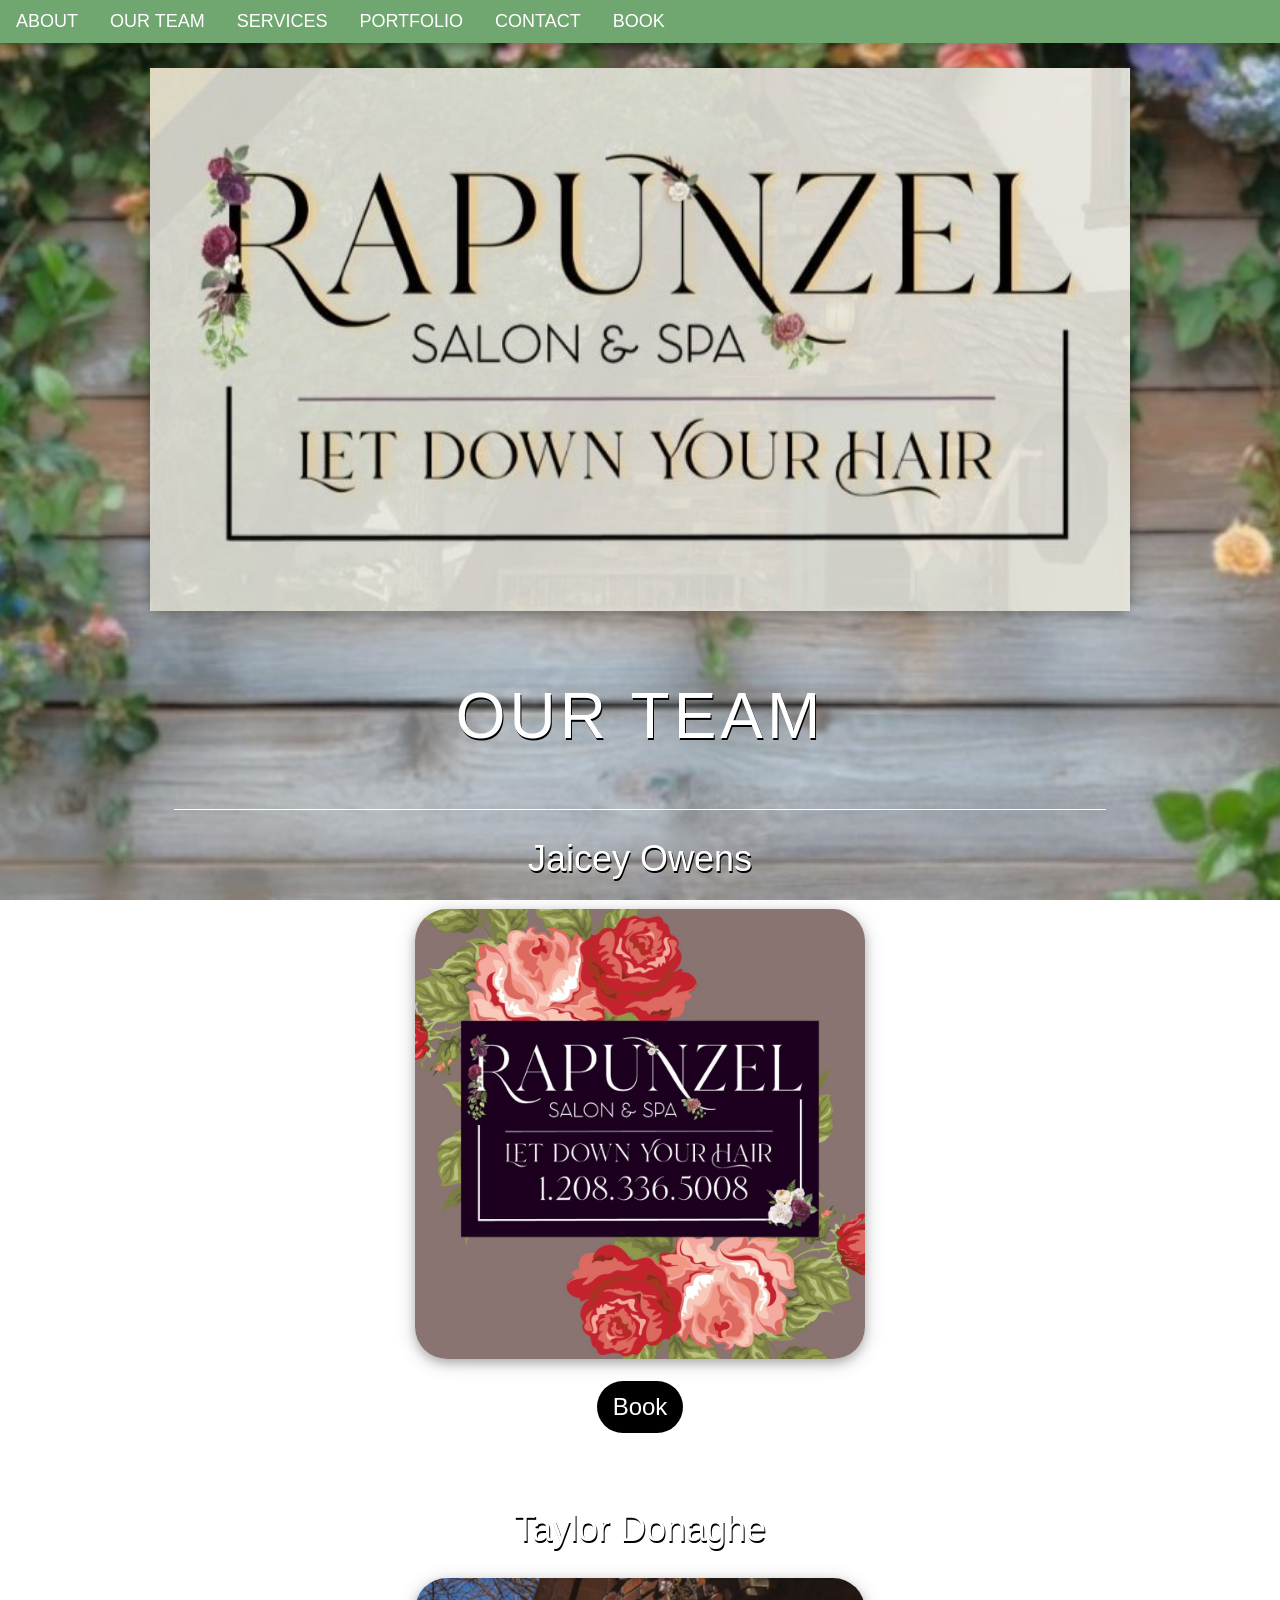
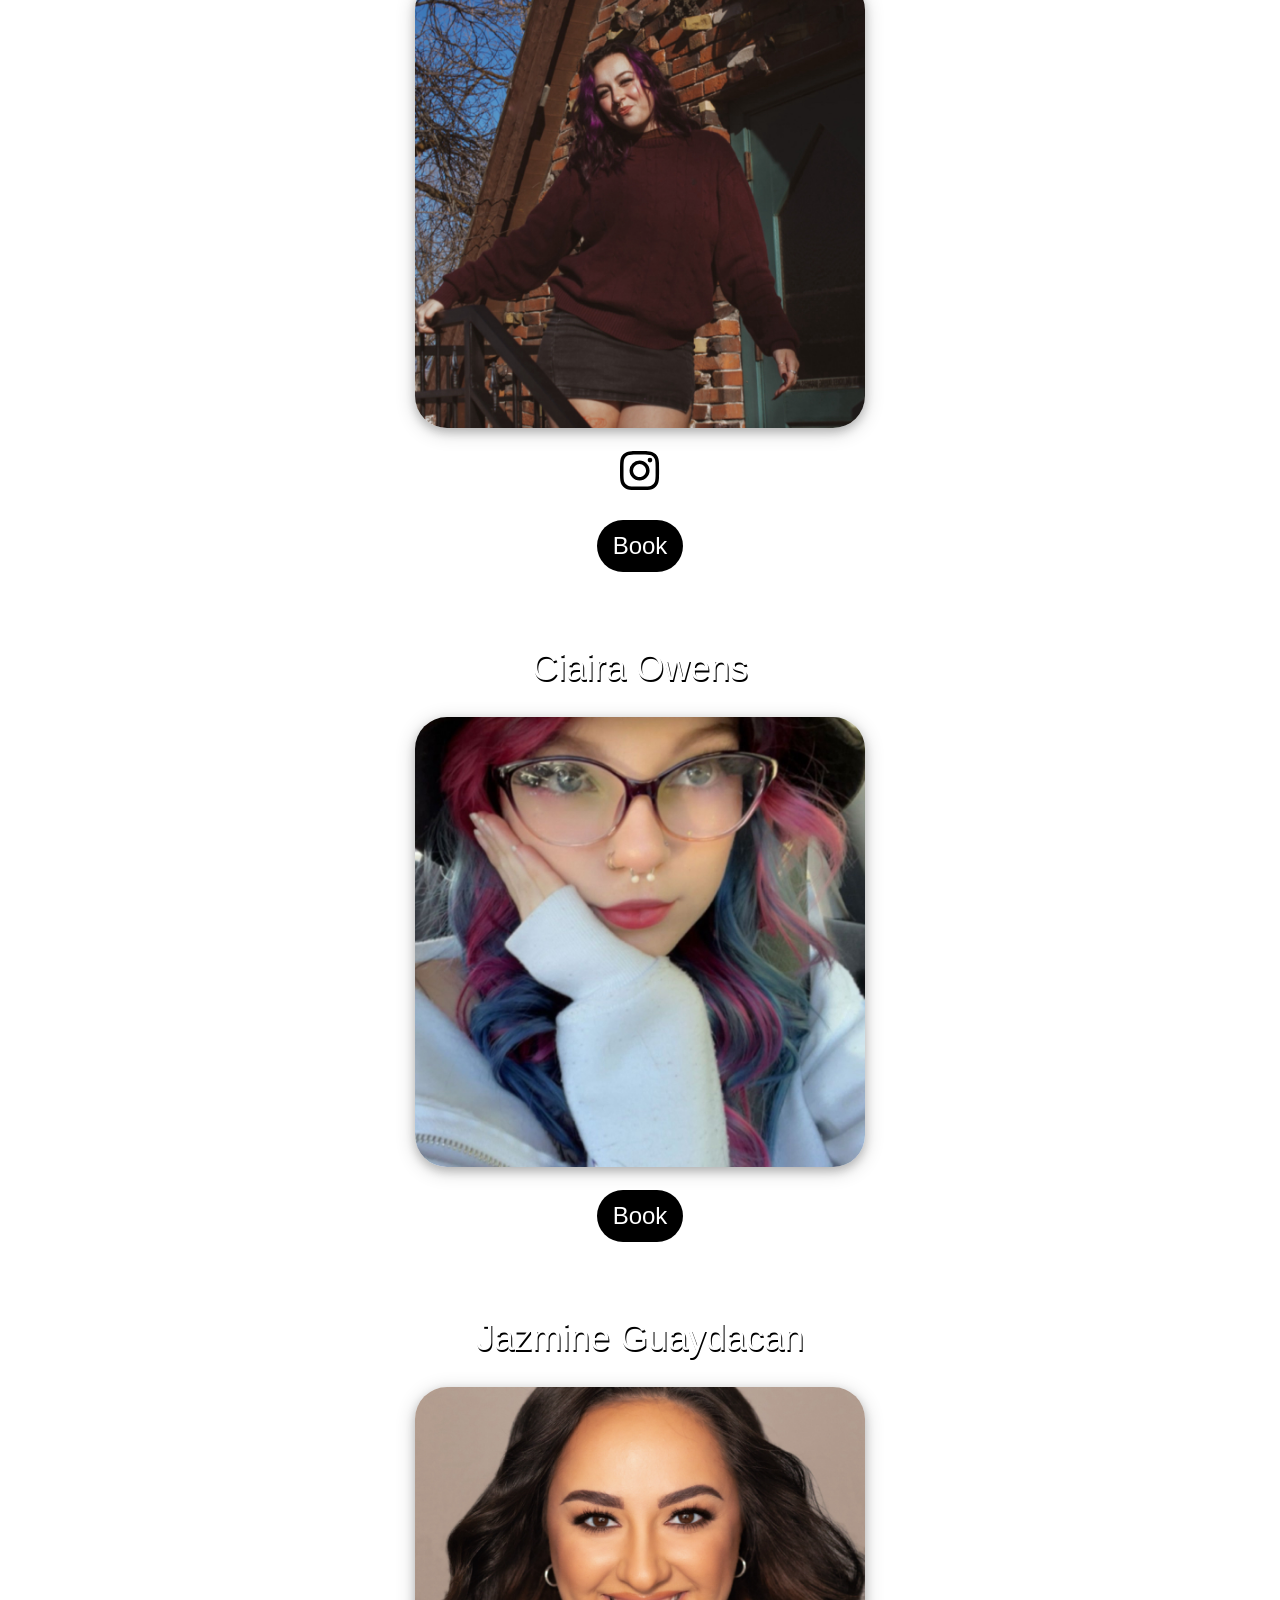
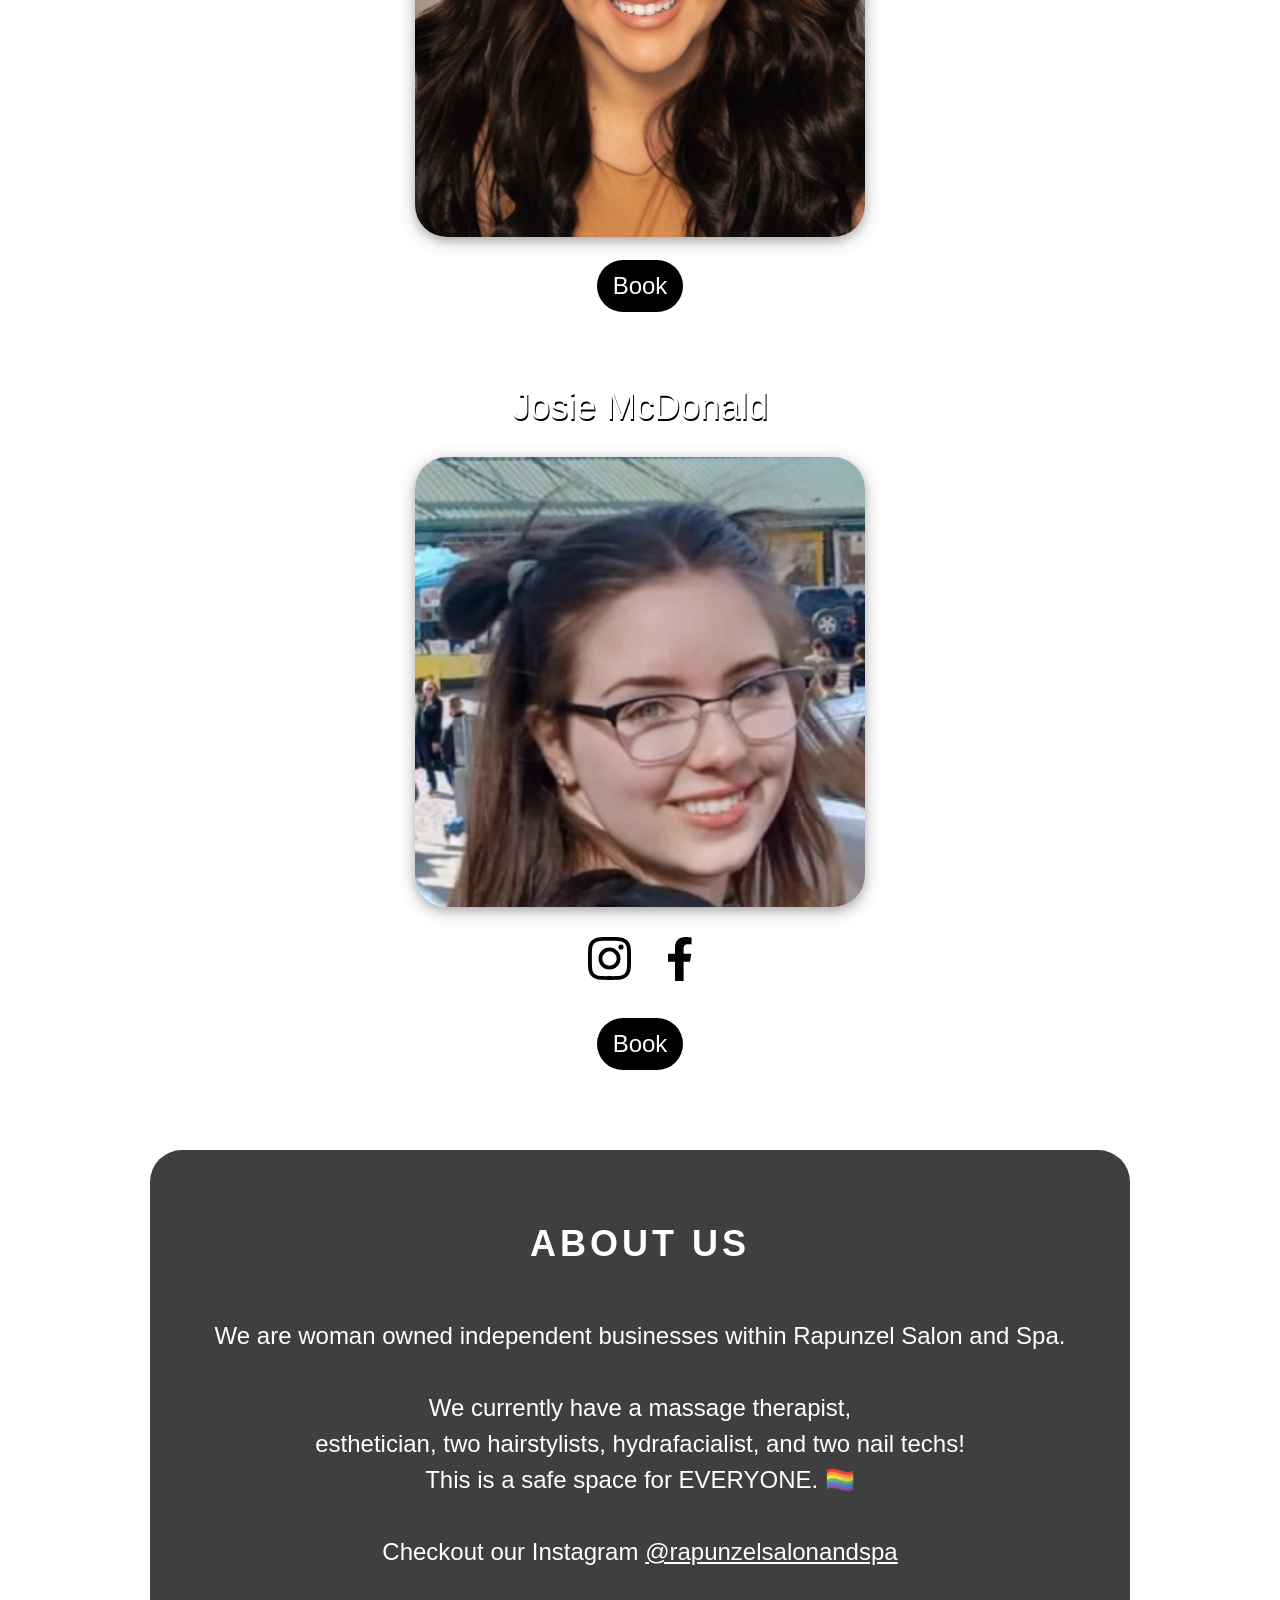
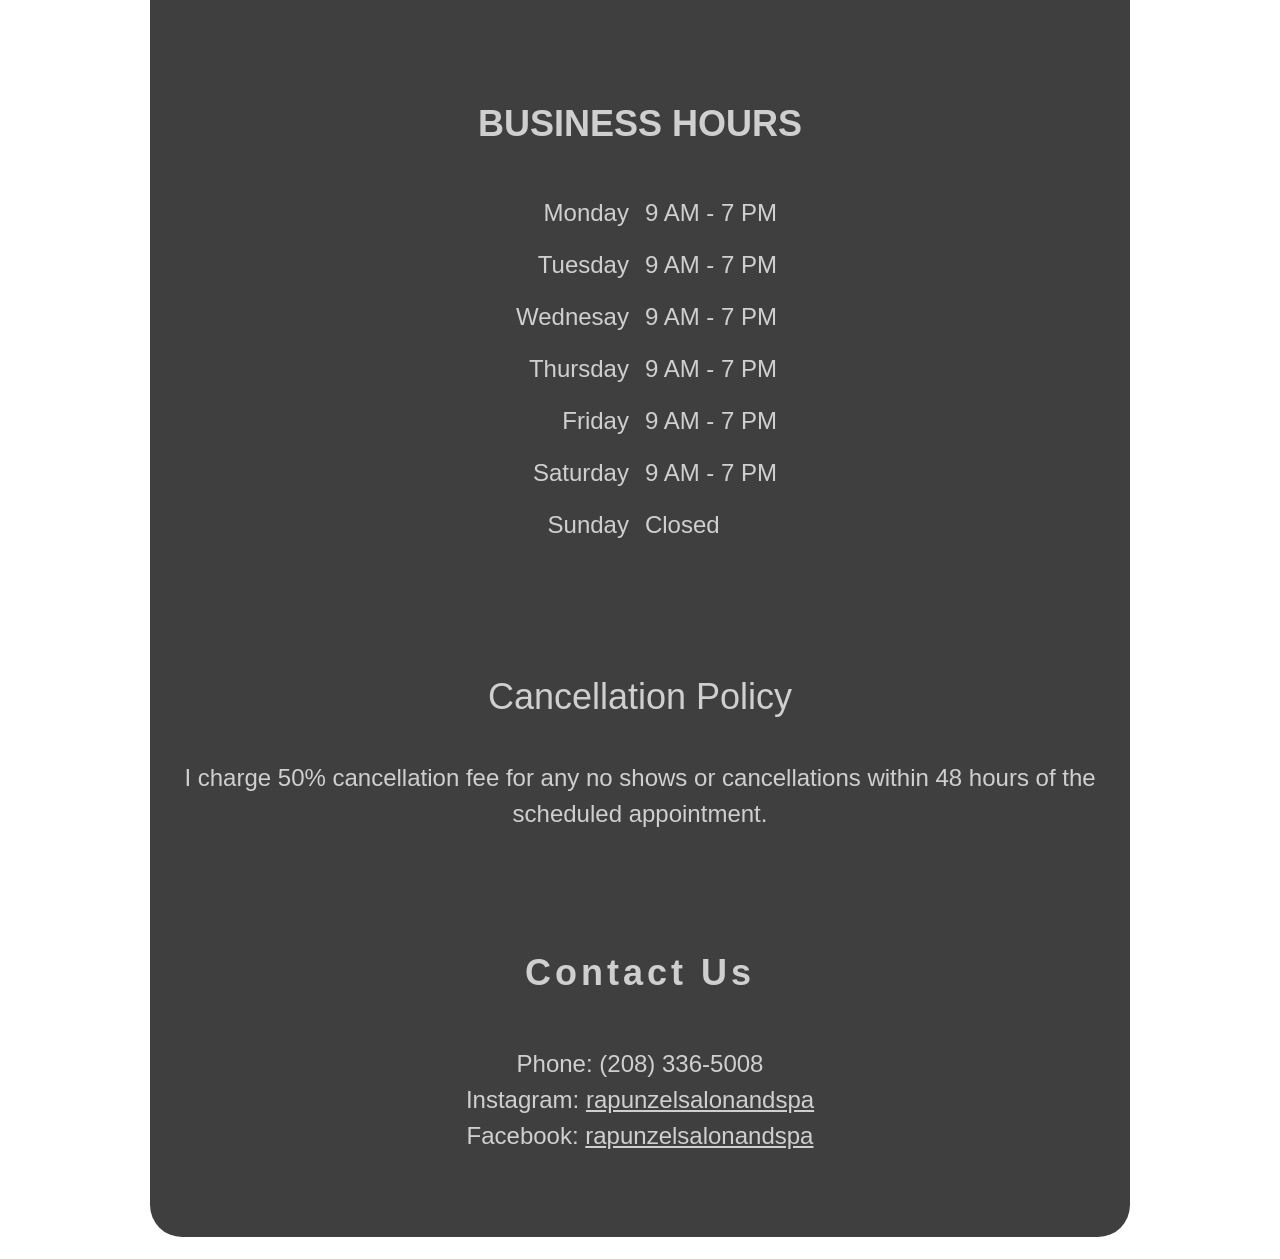
<file: html/index.html>
<!DOCTYPE html>
<html>
<head>
<title>Rapunzel Salon and Spa</title>
<meta charset="UTF-8">
<meta name="viewport" content="width=device-width, initial-scale=1">
<link rel="stylesheet" href="../css/w3.css">
<style>
    body, h1, h2, h3, h4, h5, h6  {
  font-family: "Trebuchet MS", Tahoma, sans-serif;
}
.pointer {cursor: pointer;}
body,h1 {font-family: "Raleway", sans-serif}
body, html {height: 100%}
.bgimg {
  background-image: url('../img/wall\ 2\ cropped\ 2.jpg');
  min-height: 100%;
  background-position: center;
  background-size: cover;
  background-attachment: fixed;
}
</style>
</head>
<body>

<div class="bgimg w3-display-container w3-animate-opacity w3-text-white"   img {
    opacity: .05;
  }>

<!-- Top Nav Bar -->
    <div class="w3-top">
        <div class="w3-row w3-brown w3-card-4 w3-mobile">
          <div class="w3-cell w3-mobile">
            <a href="#about" class="w3-button w3-hide-small w3-hover-teal w3-large">ABOUT</a>
          </div>
          <div class="w3-cell">
            <a href="#our team" class="w3-button w3-hide-small w3-hover-teal w3-large">OUR TEAM</a>
          </div>
          <div class="w3-cell">
            <a href="#services" class="w3-button w3-hide-small w3-hover-teal w3-large">SERVICES</a>
          </div>
          <div class="w3-cell">
            <a href="#portfolio" class="w3-button w3-hide-small w3-hover-teal w3-large">PORTFOLIO</a>
          </div>
          <div class="w3-cell">
            <a href="#contact" class="w3-button w3-hide-small w3-hover-teal w3-large">CONTACT</a>
          </div>
          <div class="w3-cell">
            <a href="https://rapunzelsalonandspa.glossgenius.com/services" class="w3-button w3-hide-small w3-hover-teal w3-large">BOOK</a>
          </div>
        </div>
    </div>
<!-- Top Nav Bar -->

<!-- Sidebar (hidden by default) -->
<nav class="w3-sidebar w3-card-4 w3-top w3-overlay w3-xlarge w3-animate-left w3-brown" style="display:none;z-index:2;width:50%;min-width:300px" id="mySidebar">
    <a href="javascript:void(0)" onclick="w3_close()" class="w3-right w3-xlarge w3-brown w3-button w3-hide-large" title="Close Menu">
        <i class="fa fa-remove">x</i>
    </a>
      <div class="w3-container w3-bar-item"><b>Rapunzel Salon & Spa</b></div><br>
    <a href="#about" onclick="w3_close()" class="w3-bar-item w3-button">ABOUT</a><br>
    <a href="#our team" onclick="w3_close()" class="w3-bar-item w3-button">OUR TEAM</a>
    <a href="#services" onclick="w3_close()" class="w3-bar-item w3-button">SERVICES</a>
    <a href="#portfolio" onclick="w3_close()" class="w3-bar-item w3-button">PORTFOLIO</a>
    <a href="#contact" onclick="w3_close()" class="w3-bar-item w3-button">CONTACT</a><br>
    <a href="https://rapunzelsalonandspa.glossgenius.com/services" onclick="w3_close()" class="w3-bar-item w3-button">BOOK</a>
  </nav>
<!-- Sidebar (hidden by default) -->

<!-- Top mini menu -->
<div class="w3-top w3-left w3-hide-medium w3-hide-large">
    <div class="w3-xlarge" style="max-width:1200px;margin:auto">
      <div class="w3-container w3-black w3-text-white w3-xlarge w3-padding-16 w3-left pointer" onclick="w3_open()">&#9776;</div>
    </div>
  </div>
<!-- Top mini menu -->

<!-- Start Page content -->
<br> <br> <br>

<!-- Home -->
<div class="w3-content w3-round-xlarge w3-card-4" id="home">
  <img src="../img/main logo 1.jpg" alt="Ocean" class="w3-image" width="1000" height="500">
</div>
<!-- Home -->

<!-- Our Team -->
<br id="our team">
<div class="w3-content">
    <div class="w3-padding-large w3-center w3-container">
        <br><div class="w3-center w3-wide w3-jumbo" style="text-shadow:1px 2px 0 #000000">OUR TEAM</div>
        <br>
            <div class="w3-center"><br>
                <div class="w3-container w3-border-top w3-border-white"><br>
                  <div class="w3-xxlarge" style="text-shadow:1px 2px 0 #000000">Jaicey Owens</div><br>
                  <img class="w3-card-4 w3-round-xxlarge" src="../img/contactpic.jpg" alt="Avatar" style="width:50%">   
                  <br><br>
                  <a href="https://rapunzelsalonandspa.glossgenius.com/services" class="w3-button w3-black w3-round-xxlarge w3-ripple w3-hover-teal w3-xlarge">Book</a>
                </div>
                <br>
            </div>
 
            <br>
            <div class="w3-center w3-border-top w3-border-white"><br>
                <div class="w3-container">
                  <div class="w3-xxlarge" style="text-shadow:1px 2px 0 #000000">Taylor Donaghe</div><br>
                  <img class="w3-card-4 w3-round-xxlarge" src="../img/Taylor Donaghe.jpg" alt="Avatar" style="width:50%">
                  <br><br>
                  <a href="https://www.instagram.com/prettydigits.bytay/">
                    <svg viewBox="0 0 43 43" xmlns="http://www.w3.org/2000/svg" height="40"><path d="M21.016 10.235a10.755 10.755 0 0 0-10.771 10.772c0 5.962 4.809 10.772 10.771 10.772 5.963 0 10.772-4.81 10.772-10.772 0-5.963-4.81-10.772-10.772-10.772Zm0 17.775c-3.853 0-7.003-3.14-7.003-7.003a7.01 7.01 0 0 1 7.003-7.003 7.01 7.01 0 0 1 7.004 7.003c0 3.862-3.15 7.003-7.004 7.003ZM34.741 9.795a2.507 2.507 0 0 1-2.512 2.512 2.513 2.513 0 1 1 2.512-2.512Zm7.135 2.55c-.16-3.366-.928-6.347-3.394-8.804C36.026 1.085 33.044.316 29.679.148 26.21-.05 15.813-.05 12.345.148c-3.357.159-6.338.928-8.804 3.384C1.076 5.988.316 8.97.148 12.335c-.197 3.469-.197 13.866 0 17.334.159 3.366.928 6.347 3.393 8.804 2.466 2.456 5.438 3.225 8.804 3.393 3.468.197 13.865.197 17.334 0 3.366-.159 6.347-.928 8.803-3.393 2.456-2.457 3.225-5.438 3.394-8.803.197-3.47.197-13.857 0-17.326ZM37.395 33.39a7.09 7.09 0 0 1-3.994 3.994c-2.766 1.097-9.328.844-12.385.844-3.056 0-9.628.244-12.384-.844a7.09 7.09 0 0 1-3.994-3.994c-1.097-2.765-.843-9.328-.843-12.384 0-3.056-.244-9.628.843-12.384a7.09 7.09 0 0 1 3.994-3.994c2.766-1.097 9.328-.844 12.384-.844 3.057 0 9.629-.244 12.385.844a7.09 7.09 0 0 1 3.993 3.994c1.097 2.765.844 9.328.844 12.384 0 3.056.253 9.628-.843 12.384Z"></path></svg>
                    </a><br><br>
                  <a href="https://rapunzelsalonandspa.glossgenius.com/services" class="w3-button w3-black w3-round-xxlarge w3-ripple w3-hover-teal w3-xlarge">Book</a>
                </div>
                <br>
            </div>
            <br>
            <div class="w3-center">
                <div class="w3-container w3-border-top w3-border-white"><br>
                  <div class="w3-xxlarge" style="text-shadow:1px 2px 0 #000000">Ciaira Owens</div><br>
                  <img class="w3-card-4 w3-round-xxlarge" src="../img/Ciaira Owens.jpg" alt="Avatar" style="width:50%">
                  <br><br>
                  <a href="https://rapunzelsalonandspa.glossgenius.com/services" class="w3-button w3-black w3-round-xxlarge w3-ripple w3-hover-teal w3-xlarge">Book</a>
                </div>
                <br>
            </div>
            <br>
            <div class="w3-center">
                <div class="w3-container w3-border-top w3-border-white"><br>
                  <div class="w3-xxlarge" style="text-shadow:1px 2px 0 #000000">Jazmine Guaydacan</div><br>
                  <img class="w3-card-4 w3-round-xxlarge" src="../img/Jazmine Guaydacan.jpg" alt="Avatar" style="width:50%">
                  <br><br>
                  <a href="https://rapunzelsalonandspa.glossgenius.com/services" class="w3-button w3-black w3-round-xxlarge w3-ripple w3-hover-teal w3-xlarge">Book</a>
                </div>
                <br>
            </div>
            <br>
            <div class="w3-center">
                <div class="w3-container w3-border-top w3-border-white"><br>
                  <div class="w3-xxlarge" style="text-shadow:1px 2px 0 #000000">Josie McDonald</div><br>
                  <img class="w3-card-4 w3-round-xxlarge" src="../img/Josie McDonald.jpg" alt="Avatar" style="width:50%">
                  <br><br>
                  <a href="https://www.instagram.com/josie_thelashqueen/">
                  <svg viewBox="0 0 43 43" xmlns="http://www.w3.org/2000/svg" height="60" class="w3-padding"><path d="M21.016 10.235a10.755 10.755 0 0 0-10.771 10.772c0 5.962 4.809 10.772 10.771 10.772 5.963 0 10.772-4.81 10.772-10.772 0-5.963-4.81-10.772-10.772-10.772Zm0 17.775c-3.853 0-7.003-3.14-7.003-7.003a7.01 7.01 0 0 1 7.003-7.003 7.01 7.01 0 0 1 7.004 7.003c0 3.862-3.15 7.003-7.004 7.003ZM34.741 9.795a2.507 2.507 0 0 1-2.512 2.512 2.513 2.513 0 1 1 2.512-2.512Zm7.135 2.55c-.16-3.366-.928-6.347-3.394-8.804C36.026 1.085 33.044.316 29.679.148 26.21-.05 15.813-.05 12.345.148c-3.357.159-6.338.928-8.804 3.384C1.076 5.988.316 8.97.148 12.335c-.197 3.469-.197 13.866 0 17.334.159 3.366.928 6.347 3.393 8.804 2.466 2.456 5.438 3.225 8.804 3.393 3.468.197 13.865.197 17.334 0 3.366-.159 6.347-.928 8.803-3.393 2.456-2.457 3.225-5.438 3.394-8.803.197-3.47.197-13.857 0-17.326ZM37.395 33.39a7.09 7.09 0 0 1-3.994 3.994c-2.766 1.097-9.328.844-12.385.844-3.056 0-9.628.244-12.384-.844a7.09 7.09 0 0 1-3.994-3.994c-1.097-2.765-.843-9.328-.843-12.384 0-3.056-.244-9.628.843-12.384a7.09 7.09 0 0 1 3.994-3.994c2.766-1.097 9.328-.844 12.384-.844 3.057 0 9.629-.244 12.385.844a7.09 7.09 0 0 1 3.993 3.994c1.097 2.765.844 9.328.844 12.384 0 3.056.253 9.628-.843 12.384Z"></path></svg>
                  </a>
                  <a href="https://www.facebook.com/josie.thelashqueen?mibextid=LQQJ4d">
                  <svg viewBox="0 0 26 48" xmlns="http://www.w3.org/2000/svg" height="60" class="w3-padding"><path d="m24.023 27 1.334-8.687H17.02v-5.637c0-2.377 1.165-4.693 4.898-4.693h3.79V.587S22.268 0 18.981 0C12.117 0 7.63 4.16 7.63 11.693v6.62H0V27h7.63v21h9.391V27h7.002Z"></path></svg>
                  </a>
                  <br><br>
                  <a href="https://rapunzelsalonandspa.glossgenius.com/services" class="w3-button w3-black w3-round-xxlarge w3-ripple w3-hover-teal w3-xlarge">Book</a>
                </div>
                <br  id="about">
            </div>
                <br>
    </div>
</div>
<br>
<!-- Our Team -->

<!-- About -->
<div class="w3-content w3-black w3-round-xxlarge w3-opacity-min"><br><br><br>
        <div class="w3-center w3-black w3-wide w3-xxlarge" style="text-shadow:1px 0px 0 #000000"><b>ABOUT US</b></div><br>
            <div class="">
        <p class="w3-center w3-xlarge w3-black " style="text-shadow:1px 0px 0 #000000">We are woman owned independent businesses within Rapunzel Salon and Spa. <br><br>
             We currently have a massage therapist,<br>  esthetician, two hairstylists, hydrafacialist, and two nail techs! <br> This is a safe space for EVERYONE. 🏳️‍🌈
           <br><br> Checkout our Instagram <a class="w3-hover-text-blue" href="https://www.instagram.com/rapunzelsalonandspa/">@rapunzelsalonandspa</a>
        </p>
        </div>

        <div class="w3-content w3-black w3-round-xxlarge w3-opacity-min"><br><br><br>
        <p class="w3-center w3-xxlarge" style="text-shadow:1px 0px 0 #000000">
            <b>BUSINESS HOURS</b>
            <br>
            <table class="w3-table w3-xlarge w3-center w3-margin-left" style="text-shadow:1px 0px 0 #000000">
                <tr>
                  <td class="w3-right">Monday</td>
                  <td>9 AM - 7 PM</td>
                </tr>
                <tr>
                  <td class="w3-right">Tuesday</td>
                  <td>9 AM - 7 PM</td>
                </tr>
                <tr>
                    <td class="w3-right">Wednesay</td>
                    <td>9 AM - 7 PM</td>
                  </tr>
                  <tr>
                    <td class="w3-right">Thursday</td>
                    <td>9 AM - 7 PM</td>
                  </tr>
                  <tr>
                    <td class="w3-right">Friday</td>
                    <td>9 AM - 7 PM</td>
                  </tr>
                  <tr>
                    <td class="w3-right">Saturday</td>
                    <td>9 AM - 7 PM</td>
                  </tr>
                  <tr>
                    <td class="w3-right">Sunday</td>
                    <td>Closed</td>
                  </tr>
                </table>
        </p>
    </div><br>

    <div class="w3-content w3-black w3-round-xxlarge w3-opacity-min"><br><br>
        <p class="w3-center w3-xxlarge" style="text-shadow:1px 0px 0 #000000">
            <p class="w3-xxlarge w3-center" style="text-shadow:1px 0px 0 #000000"><b></b>Cancellation Policy</b>
            </p>
            <p class="w3-xlarge w3-center" style="text-shadow:1px 0px 0 #000000"> I charge 50% cancellation fee for any no shows or cancellations within 48 hours of the scheduled appointment.
            </p>
            </p><br>
    </div>

    <div class="w3-content w3-black w3-round-xxlarge w3-opacity-min"><br><br><br>
        <div class="w3-center w3-black w3-wide w3-xxlarge" style="text-shadow:1px 0px 0 #000000" id="contact"><b>Contact Us</b></div><br>
            <div class="">
                <p class="w3-center w3-xlarge">
                    <a>Phone: (208) 336-5008</a><br>
                    <a>Instagram:</a>
                    <a class="w3-hover-text-blue" href="https://www.instagram.com/rapunzelsalonandspa/">rapunzelsalonandspa</a>
                    <br>
                    <a>Facebook:</a>
                    <a class="w3-hover-text-blue" href="https://www.facebook.com/RapunzelBoise/">rapunzelsalonandspa</a><br><br>
                </p>
        </div>
    </div><br>

</div>
<br>
<!-- About -->

<!-- End page content -->

<script>
    // Get the Sidebar
    var mySidebar = document.getElementById("mySidebar");
    
    // Get the DIV with overlay effect
    var overlayBg = document.getElementById("myOverlay");
    
    // Toggle between showing and hiding the sidebar, and add overlay effect
    function w3_open() {
      if (mySidebar.style.display === 'block') {
        mySidebar.style.display = 'none';
        overlayBg.style.display = "none";
      } else {
        mySidebar.style.display = 'block';
        overlayBg.style.display = "block";
      }
    }
    
    // Close the sidebar with the close button
    function w3_close() {
      mySidebar.style.display = "none";
      overlayBg.style.display = "none";
    }
</script>

</div>

</body>
</html>
</file>
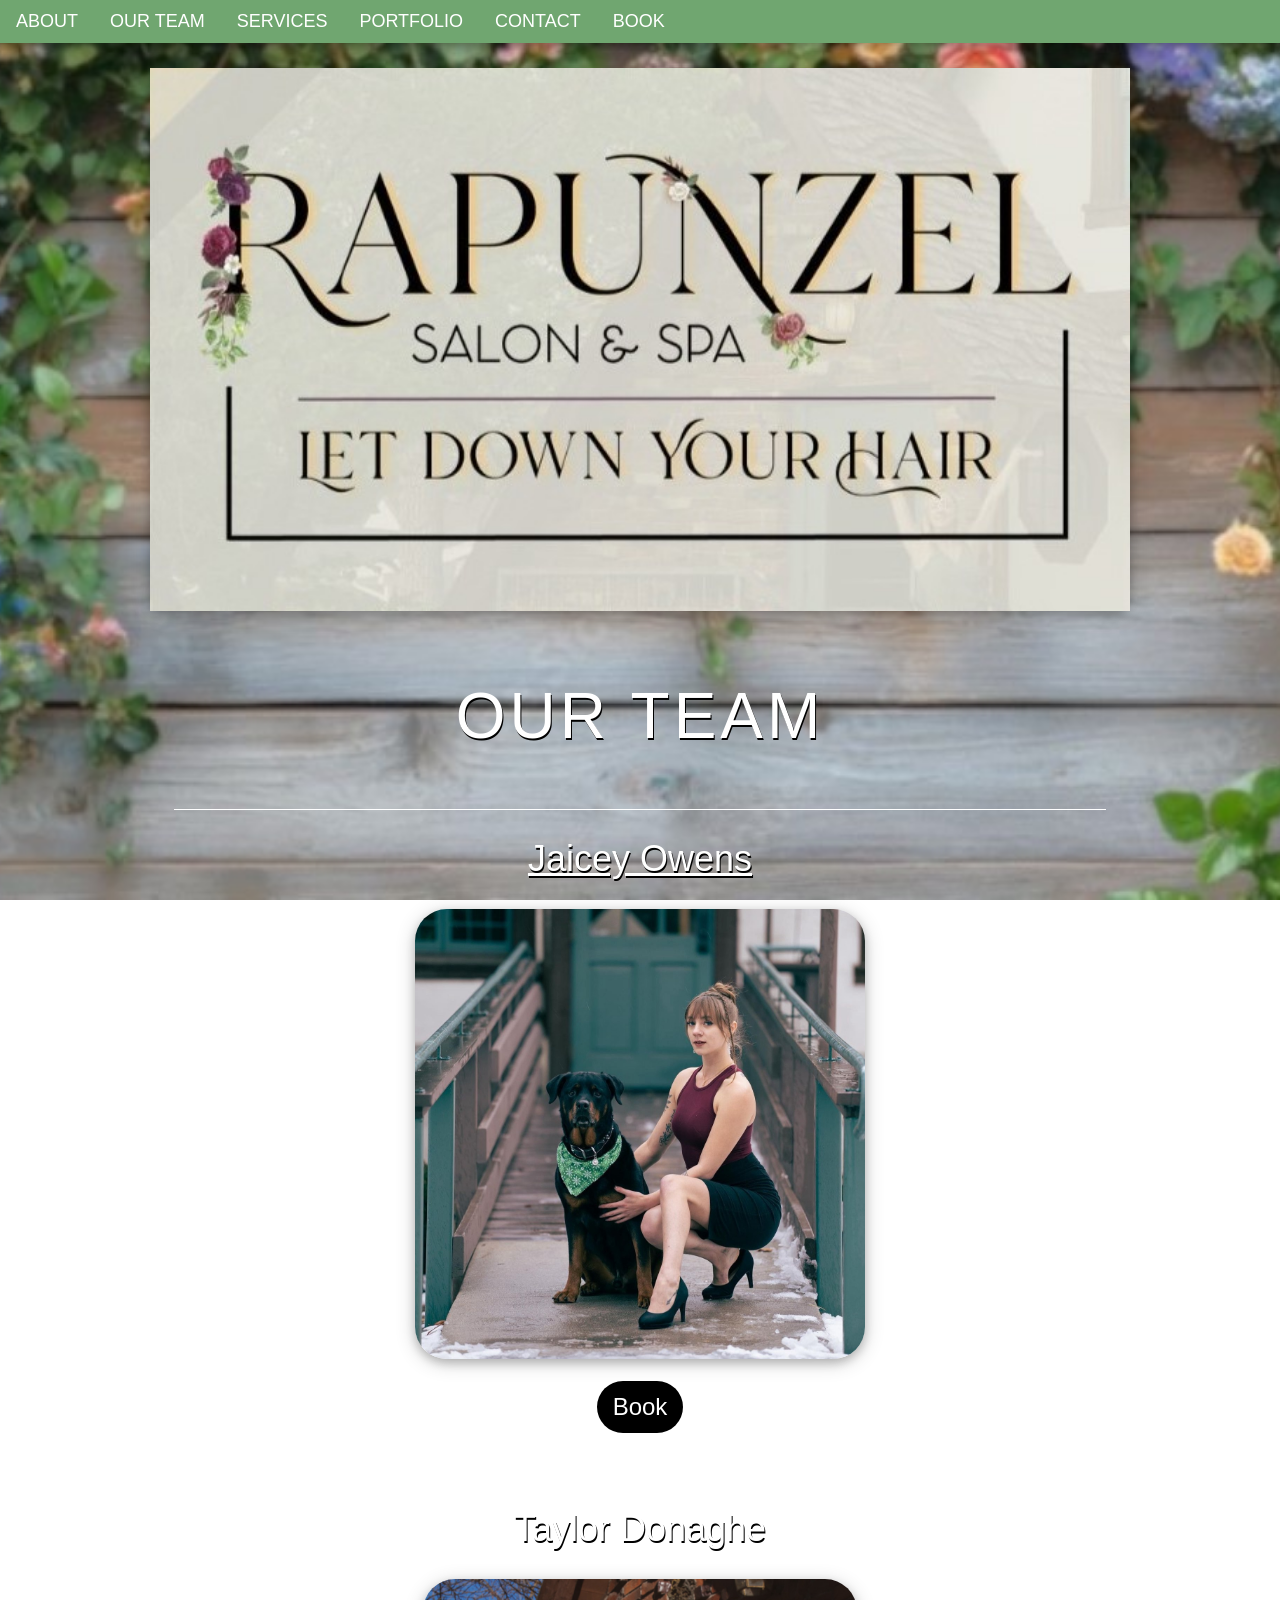
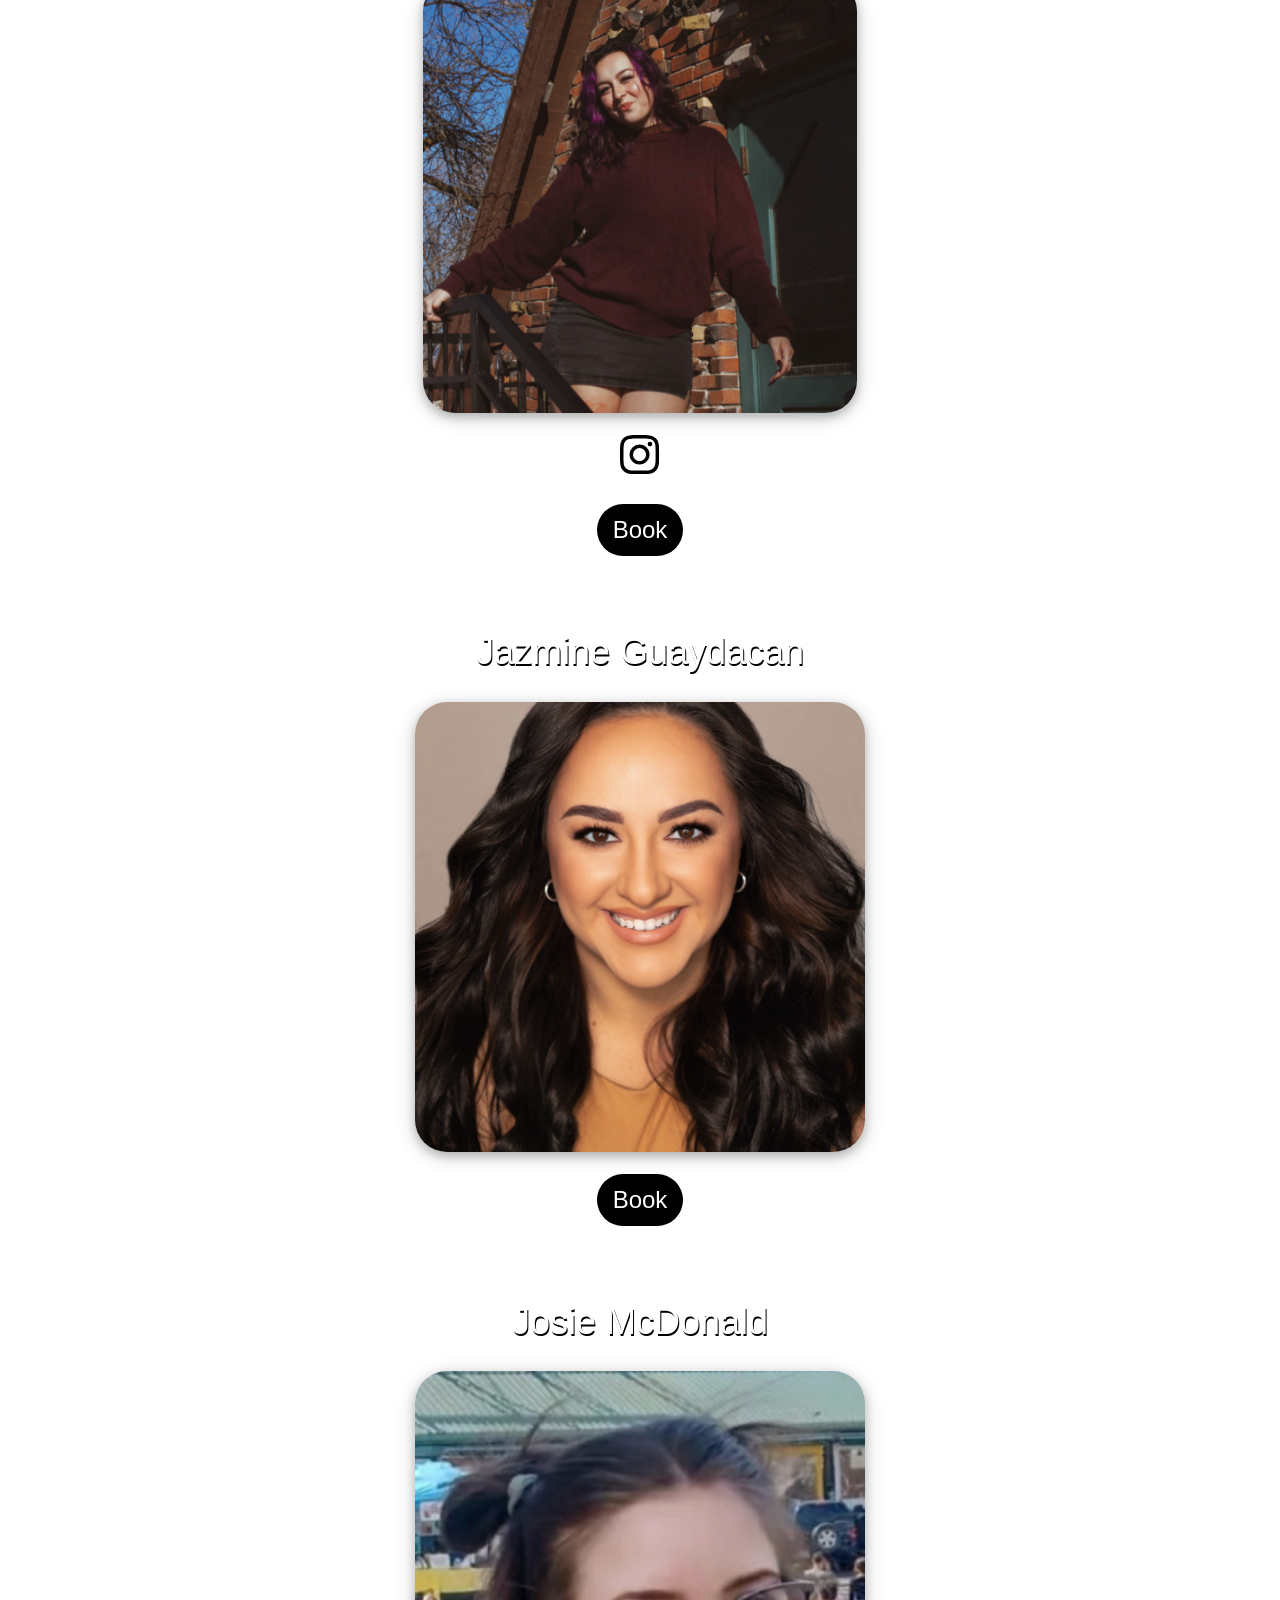
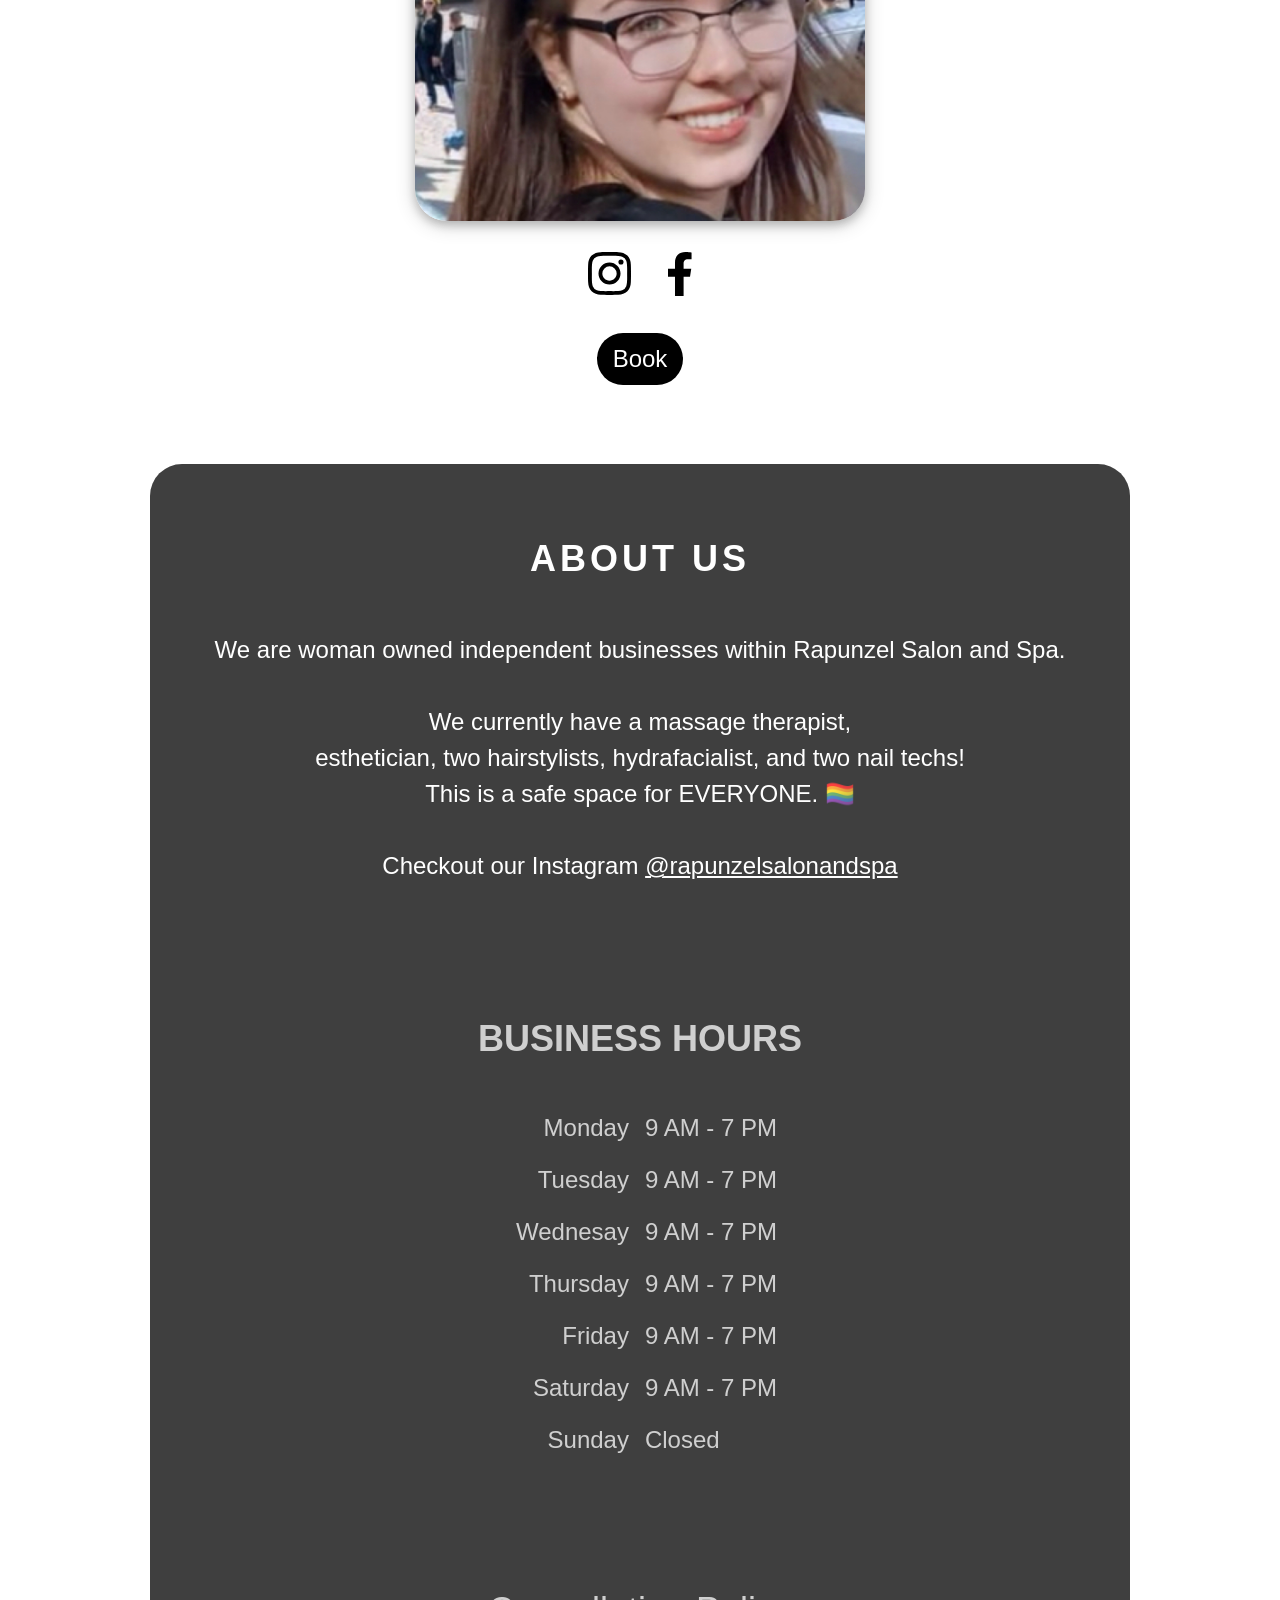
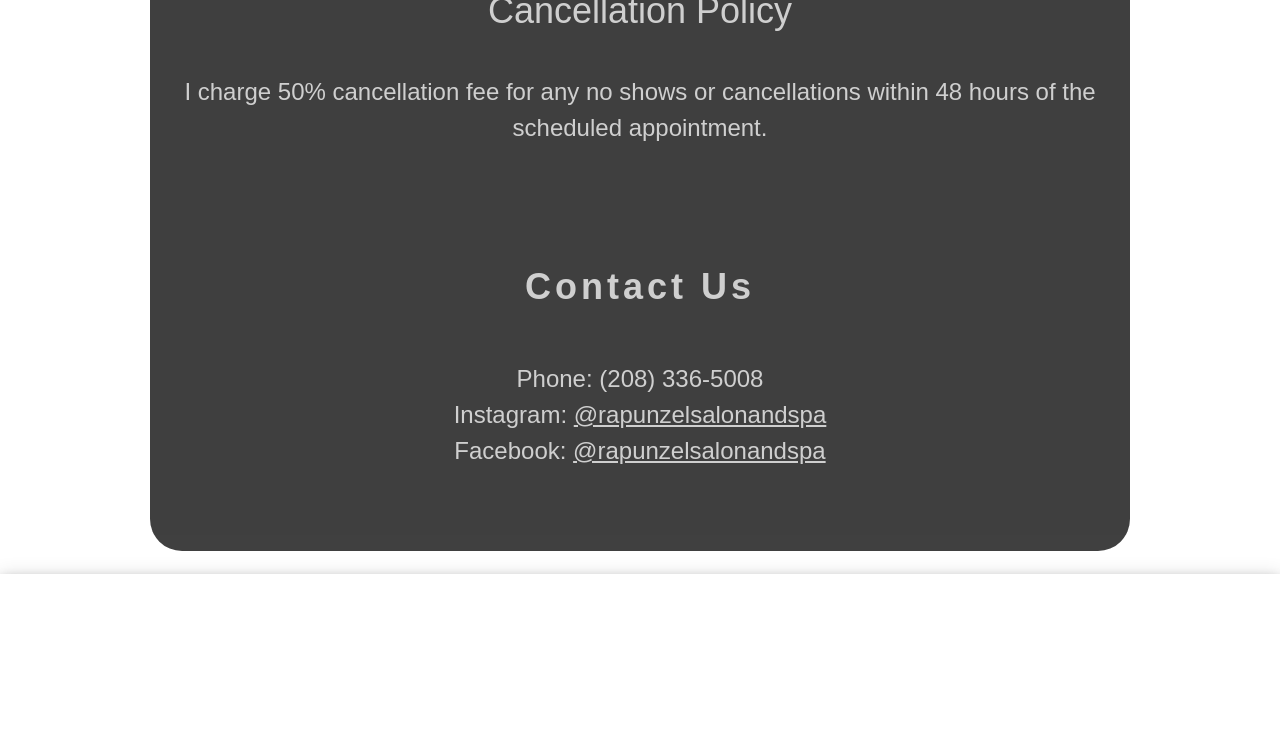
<file: html/rapunzelsalonandspaVER2.html>
<!DOCTYPE html>
<html>
<head>
<title>Rapunzel Salon and Spa</title>
<meta charset="UTF-8">
<meta name="viewport" content="width=device-width, initial-scale=1">
<link rel="stylesheet" href="../css/w3.css">
<style>
    body, h1, h2, h3, h4, h5, h6  {
  font-family: "Trebuchet MS", Tahoma, sans-serif;
}
.pointer {cursor: pointer;}
body,h1 {font-family: "Raleway", sans-serif}
body, html {height: 100%}
.bgimg {
  background-image: url('../img/wall\ 2\ cropped\ 2.jpg');
  min-height: 100%;
  background-position: center;
  background-size: cover;
  background-attachment: fixed;
}
</style>
</head>
<body>

<div class="bgimg w3-display-container w3-animate-fade w3-text-white"   img {
    opacity: .05;
  }>

<!-- Top Nav Bar -->
    <div class="w3-top">
        <div class="w3-row w3-brown w3-card-4 w3-mobile">
          <div class="w3-cell w3-mobile">
            <a href="#about" class="w3-button w3-hide-small w3-hover-teal w3-large">ABOUT</a>
          </div>
          <div class="w3-cell">
            <a href="#our team" class="w3-button w3-hide-small w3-hover-teal w3-large">OUR TEAM</a>
          </div>
          <div class="w3-cell">
            <a href="./PageServices.html" class="w3-button w3-hide-small w3-hover-teal w3-large">SERVICES</a>
          </div>
          <div class="w3-cell">
            <a href="./PagePortfolio.html" class="w3-button w3-hide-small w3-hover-teal w3-large">PORTFOLIO</a>
          </div>
          <div class="w3-cell">
            <a href="#contact" class="w3-button w3-hide-small w3-hover-teal w3-large">CONTACT</a>
          </div>
          <div class="w3-cell">
            <a href="https://rapunzelsalonandspa.glossgenius.com/services" class="w3-button w3-hide-small w3-hover-teal w3-large">BOOK</a>
          </div>
        </div>
    </div>
<!-- Top Nav Bar -->

<!-- Sidebar (hidden by default) -->
<nav class="w3-sidebar w3-card-4 w3-top w3-overlay w3-xlarge w3-animate-left w3-brown" style="display:none;z-index:2;width:50%;min-width:300px" id="mySidebar">
    <a href="javascript:void(0)" onclick="w3_close()" class="w3-hover-teal w3-ripple w3-right w3-xlarge w3-brown w3-button w3-hide-large" title="Close Menu">
        <i class="fa fa-remove">x</i>
    </a>
      <div class="w3-container w3-bar-item" style="text-shadow:1px 2px 0 #000000"><b>Rapunzel Salon & Spa</b></div><br>
    <a href="#about" onclick="w3_close()" class="w3-ripple w3-hover-teal w3-bar-item w3-button">ABOUT</a><br>
    <a href="#our team" onclick="w3_close()" class="w3-ripple	 w3-hover-teal w3-bar-item w3-button">OUR TEAM</a><br>
    <a href="./PageServices.html" onclick="w3_close()" class="w3-ripple w3-hover-teal w3-bar-item w3-button">SERVICES</a><br>
    <a href="#portfolio" onclick="w3_close()" class="w3-ripple	 w3-hover-teal w3-bar-item w3-button">PORTFOLIO</a><br>
    <a href="#contact" onclick="w3_close()" class="w3-ripple	 w3-hover-teal w3-bar-item w3-button">CONTACT</a><br>
    <a href="https://rapunzelsalonandspa.glossgenius.com/services" onclick="w3_close()" class="w3-ripple w3-hover-teal w3-bar-item w3-button">BOOK</a>
  </nav>
<!-- Sidebar (hidden by default) -->

<!-- Top mini menu -->
<div class="w3-top w3-left w3-hide-medium w3-hide-large">
    <div class="w3-xlarge" style="max-width:1200px;margin:auto">
      <div class="w3-container w3-black w3-text-white w3-xlarge w3-padding-16 w3-left pointer" onclick="w3_open()">&#9776;</div>
    </div>
  </div>
<!-- Top mini menu -->

<!-- Start Page content -->
<br> <br> <br>

<!-- Home -->
<div class="w3-content w3-round-xlarge w3-card-4" id="home">
  <img src="../img/main logo 1.jpg" alt="Ocean" class="w3-image" width="1000" height="500">
</div>
<!-- Home -->

<!-- Our Team -->
<br id="our team">
<div class="w3-content">
    <div class="w3-padding-large w3-center w3-container">
        <br><div class="w3-center w3-wide w3-jumbo" style="text-shadow:1px 2px 0 #000000">OUR TEAM</div>
        <br>
            <div class="w3-center"><br>
                <div class="w3-container w3-border-top w3-border-white"><br>
                  <a href="./PageJaicey.html">
                  <div class="w3-xxlarge" style="text-shadow:1px 2px 0 #000000">Jaicey Owens</div><br>
                  <img class="w3-card-4 w3-round-xxlarge" src="../img/jaicey.jpg" alt="Avatar" style="width:50%">   
                  </a>
                  <br><br>
                  <a href="https://rapunzelsalonandspa.glossgenius.com/services" class="w3-button w3-black w3-round-xxlarge w3-ripple w3-hover-teal w3-xlarge">Book</a>
                </div>
                <br>
            </div>
            <br>
                <div class="w3-container">
                  <div class="w3-container w3-border-top w3-border-white"><br>
                  <div class="w3-xxlarge" style="text-shadow:1px 2px 0 #000000">Taylor Donaghe</div><br>
                  <img class="w3-card-4 w3-round-xxlarge" src="../img/Taylor Donaghe.jpg" alt="Avatar" style="width:50%">
                  <br><br>
                  <a href="https://www.instagram.com/prettydigits.bytay/">
                    <svg viewBox="0 0 43 43" xmlns="http://www.w3.org/2000/svg" height="40"><path d="M21.016 10.235a10.755 10.755 0 0 0-10.771 10.772c0 5.962 4.809 10.772 10.771 10.772 5.963 0 10.772-4.81 10.772-10.772 0-5.963-4.81-10.772-10.772-10.772Zm0 17.775c-3.853 0-7.003-3.14-7.003-7.003a7.01 7.01 0 0 1 7.003-7.003 7.01 7.01 0 0 1 7.004 7.003c0 3.862-3.15 7.003-7.004 7.003ZM34.741 9.795a2.507 2.507 0 0 1-2.512 2.512 2.513 2.513 0 1 1 2.512-2.512Zm7.135 2.55c-.16-3.366-.928-6.347-3.394-8.804C36.026 1.085 33.044.316 29.679.148 26.21-.05 15.813-.05 12.345.148c-3.357.159-6.338.928-8.804 3.384C1.076 5.988.316 8.97.148 12.335c-.197 3.469-.197 13.866 0 17.334.159 3.366.928 6.347 3.393 8.804 2.466 2.456 5.438 3.225 8.804 3.393 3.468.197 13.865.197 17.334 0 3.366-.159 6.347-.928 8.803-3.393 2.456-2.457 3.225-5.438 3.394-8.803.197-3.47.197-13.857 0-17.326ZM37.395 33.39a7.09 7.09 0 0 1-3.994 3.994c-2.766 1.097-9.328.844-12.385.844-3.056 0-9.628.244-12.384-.844a7.09 7.09 0 0 1-3.994-3.994c-1.097-2.765-.843-9.328-.843-12.384 0-3.056-.244-9.628.843-12.384a7.09 7.09 0 0 1 3.994-3.994c2.766-1.097 9.328-.844 12.384-.844 3.057 0 9.629-.244 12.385.844a7.09 7.09 0 0 1 3.993 3.994c1.097 2.765.844 9.328.844 12.384 0 3.056.253 9.628-.843 12.384Z"></path></svg>
                    </a><br><br>
                  <a href="https://rapunzelsalonandspa.glossgenius.com/services" class="w3-button w3-black w3-round-xxlarge w3-ripple w3-hover-teal w3-xlarge">Book</a>
                </div>
                </div>
                <br>
            <br>
            <div class="w3-center">
                <div class="w3-container w3-border-top w3-border-white"><br>
                  <div class="w3-xxlarge" style="text-shadow:1px 2px 0 #000000">Jazmine Guaydacan</div><br>
                  <img class="w3-card-4 w3-round-xxlarge" src="../img/Jazmine Guaydacan.jpg" alt="Avatar" style="width:50%">
                  <br><br>
                  <a href="https://rapunzelsalonandspa.glossgenius.com/services" class="w3-button w3-black w3-round-xxlarge w3-ripple w3-hover-teal w3-xlarge">Book</a>
                </div>
                <br>
            </div>
            <br>
            <div class="w3-center">
                <div class="w3-container w3-border-top w3-border-white"><br>
                  <div class="w3-xxlarge" style="text-shadow:1px 2px 0 #000000">Josie McDonald</div><br>
                  <img class="w3-card-4 w3-round-xxlarge" src="../img/Josie McDonald.jpg" alt="Avatar" style="width:50%">
                  <br><br>
                  <a href="https://www.instagram.com/josie_thelashqueen/">
                  <svg viewBox="0 0 43 43" xmlns="http://www.w3.org/2000/svg" height="60" class="w3-padding"><path d="M21.016 10.235a10.755 10.755 0 0 0-10.771 10.772c0 5.962 4.809 10.772 10.771 10.772 5.963 0 10.772-4.81 10.772-10.772 0-5.963-4.81-10.772-10.772-10.772Zm0 17.775c-3.853 0-7.003-3.14-7.003-7.003a7.01 7.01 0 0 1 7.003-7.003 7.01 7.01 0 0 1 7.004 7.003c0 3.862-3.15 7.003-7.004 7.003ZM34.741 9.795a2.507 2.507 0 0 1-2.512 2.512 2.513 2.513 0 1 1 2.512-2.512Zm7.135 2.55c-.16-3.366-.928-6.347-3.394-8.804C36.026 1.085 33.044.316 29.679.148 26.21-.05 15.813-.05 12.345.148c-3.357.159-6.338.928-8.804 3.384C1.076 5.988.316 8.97.148 12.335c-.197 3.469-.197 13.866 0 17.334.159 3.366.928 6.347 3.393 8.804 2.466 2.456 5.438 3.225 8.804 3.393 3.468.197 13.865.197 17.334 0 3.366-.159 6.347-.928 8.803-3.393 2.456-2.457 3.225-5.438 3.394-8.803.197-3.47.197-13.857 0-17.326ZM37.395 33.39a7.09 7.09 0 0 1-3.994 3.994c-2.766 1.097-9.328.844-12.385.844-3.056 0-9.628.244-12.384-.844a7.09 7.09 0 0 1-3.994-3.994c-1.097-2.765-.843-9.328-.843-12.384 0-3.056-.244-9.628.843-12.384a7.09 7.09 0 0 1 3.994-3.994c2.766-1.097 9.328-.844 12.384-.844 3.057 0 9.629-.244 12.385.844a7.09 7.09 0 0 1 3.993 3.994c1.097 2.765.844 9.328.844 12.384 0 3.056.253 9.628-.843 12.384Z"></path></svg>
                  </a>
                  <a href="https://www.facebook.com/josie.thelashqueen?mibextid=LQQJ4d">
                  <svg viewBox="0 0 26 48" xmlns="http://www.w3.org/2000/svg" height="60" class="w3-padding"><path d="m24.023 27 1.334-8.687H17.02v-5.637c0-2.377 1.165-4.693 4.898-4.693h3.79V.587S22.268 0 18.981 0C12.117 0 7.63 4.16 7.63 11.693v6.62H0V27h7.63v21h9.391V27h7.002Z"></path></svg>
                  </a>
                  <br><br>
                  <a href="https://rapunzelsalonandspa.glossgenius.com/services" class="w3-button w3-black w3-round-xxlarge w3-ripple w3-hover-teal w3-xlarge">Book</a>
                </div>
                <br  id="about">
            </div>
                <br>
    </div>
</div>
<br>
<!-- Our Team -->

<!-- About -->
<div class="w3-content w3-black w3-round-xxlarge w3-opacity-min"><br><br><br>
        <div class="w3-center w3-black w3-wide w3-xxlarge" style="text-shadow:1px 0px 0 #000000"><b>ABOUT US</b></div><br>
            <div class="">
        <p class="w3-center w3-xlarge w3-black " style="text-shadow:1px 0px 0 #000000">We are woman owned independent businesses within Rapunzel Salon and Spa. <br><br>
             We currently have a massage therapist,<br>  esthetician, two hairstylists, hydrafacialist, and two nail techs! <br> This is a safe space for EVERYONE. 🏳️‍🌈
           <br><br> Checkout our Instagram <a class="w3-hover-text-blue" href="https://www.instagram.com/rapunzelsalonandspa/">@rapunzelsalonandspa</a>
        </p>
        </div>

        <div class="w3-content w3-black w3-round-xxlarge w3-opacity-min"><br><br><br>
        <p class="w3-center w3-xxlarge" style="text-shadow:1px 0px 0 #000000">
            <b>BUSINESS HOURS</b>
            <br>
            <table class="w3-table w3-xlarge w3-center w3-margin-left" style="text-shadow:1px 0px 0 #000000">
                <tr>
                  <td class="w3-right">Monday</td>
                  <td>9 AM - 7 PM</td>
                </tr>
                <tr>
                  <td class="w3-right">Tuesday</td>
                  <td>9 AM - 7 PM</td>
                </tr>
                <tr>
                    <td class="w3-right">Wednesay</td>
                    <td>9 AM - 7 PM</td>
                  </tr>
                  <tr>
                    <td class="w3-right">Thursday</td>
                    <td>9 AM - 7 PM</td>
                  </tr>
                  <tr>
                    <td class="w3-right">Friday</td>
                    <td>9 AM - 7 PM</td>
                  </tr>
                  <tr>
                    <td class="w3-right">Saturday</td>
                    <td>9 AM - 7 PM</td>
                  </tr>
                  <tr>
                    <td class="w3-right">Sunday</td>
                    <td>Closed</td>
                  </tr>
                </table>
        </p>
    </div><br>

    <div class="w3-content w3-black w3-round-xxlarge w3-opacity-min"><br><br>
        <p class="w3-center w3-xxlarge" style="text-shadow:1px 0px 0 #000000">
            <p class="w3-xxlarge w3-center" style="text-shadow:1px 0px 0 #000000"><b></b>Cancellation Policy</b>
            </p>
            <p class="w3-xlarge w3-center" style="text-shadow:1px 0px 0 #000000"> I charge 50% cancellation fee for any no shows or cancellations within 48 hours of the scheduled appointment.
            </p>
            </p><br>
    </div>

    <div class="w3-content w3-black w3-round-xxlarge w3-opacity-min"><br><br><br>
        <div class="w3-center w3-black w3-wide w3-xxlarge" style="text-shadow:1px 0px 0 #000000" id="contact"><b>Contact Us</b></div><br>
            <div class="">
                <p class="w3-center w3-xlarge">
                    <a>Phone: (208) 336-5008</a><br>
                    <a>Instagram:</a>
                    <a class="w3-hover-text-blue" href="https://www.instagram.com/rapunzelsalonandspa/">@rapunzelsalonandspa</a>
                    <br>
                    <a>Facebook:</a>
                    <a class="w3-hover-text-blue" href="https://www.facebook.com/RapunzelBoise/">@rapunzelsalonandspa</a><br><br>
                </p>
        </div>
    </div><br>

</div>
<br>
<!-- About -->

<!-- Footer -->
<div class="w3-bar w3-center w3-padding-64 w3-card-4 w3-display-container">
  <a href="#home" class="w3-center w3-button w3-xlarge w3-ripple w3-hover-teal w3-round-xxlarge">Back to the top ↑</a>
  <div class="w3-display-bottommiddle w3-xsmall w3-padding">2024</div>
</div>
<!-- Footer -->

<!-- End page content -->

<script>
    // Get the Sidebar
    var mySidebar = document.getElementById("mySidebar");
    
    // Get the DIV with overlay effect
    var overlayBg = document.getElementById("myOverlay");
    
    // Toggle between showing and hiding the sidebar, and add overlay effect
    function w3_open() {
      if (mySidebar.style.display === 'block') {
        mySidebar.style.display = 'none';
        overlayBg.style.display = "none";
      } else {
        mySidebar.style.display = 'block';
        overlayBg.style.display = "block";
      }
    }
    
    // Close the sidebar with the close button
    function w3_close() {
      mySidebar.style.display = "none";
      overlayBg.style.display = "none";
    }
</script>

</div>

</body>
</html>
</file>
